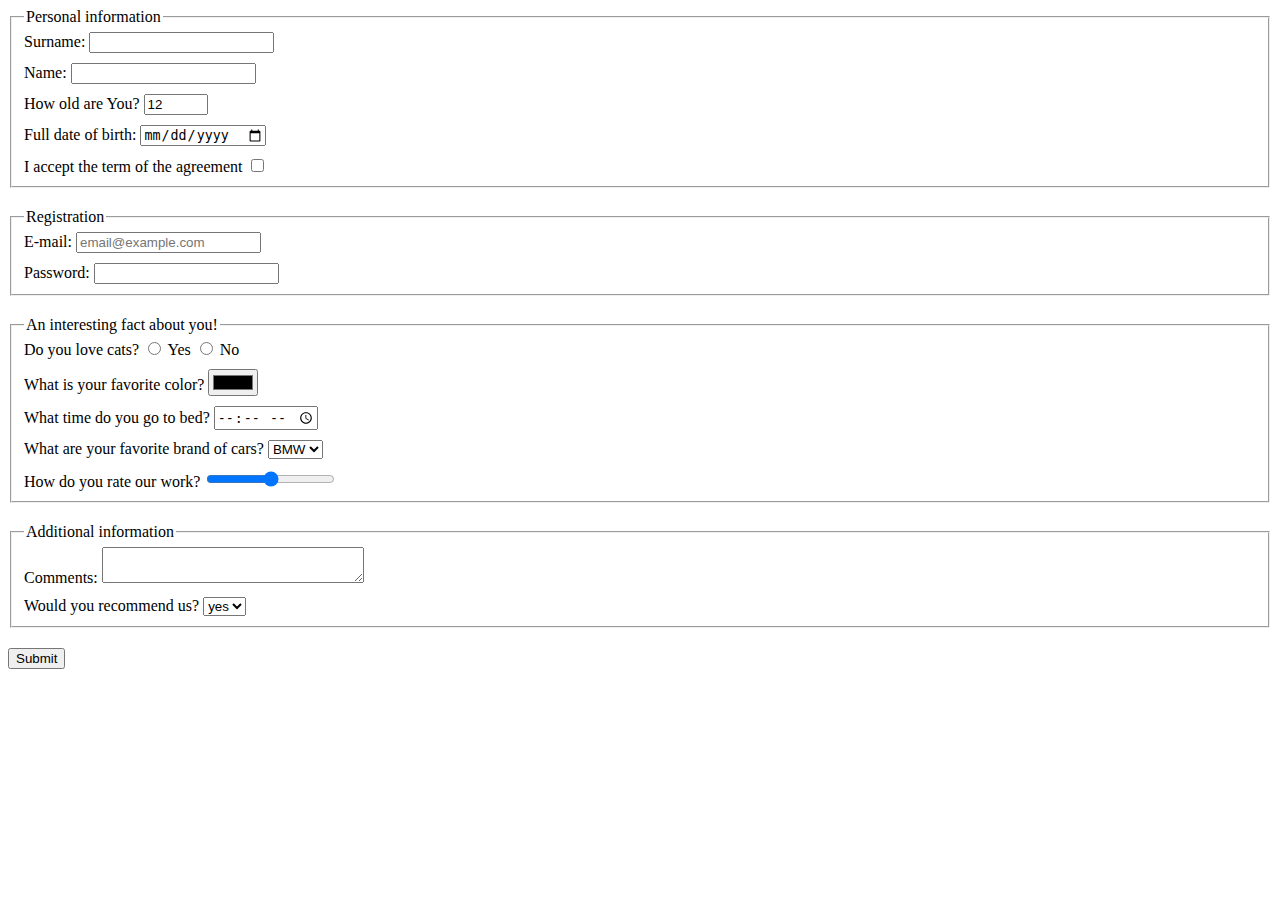
<file: index.html>
<!doctype html><html lang="en"><head><meta charset="UTF-8"><meta name="viewport" content="width=device-width, user-scalable=no, initial-scale=1.0, maximum-scale=1.0, minimum-scale=1.0"><meta http-equiv="X-UA-Compatible" content="ie=edge"><title>HTML Form</title><link rel="stylesheet" href="style.6a31847f.css"></head><body> <form class="form" action="https://mate-academy-form-lesson.herokuapp.com/create-application" method="post"> <fieldset class="form-fieldset"> <legend> Personal information </legend> <div class="form-group"> <label> Surname: <input type="text" name="surname" required autocomplete="off"> </label> </div> <div class="form-group"> <label> Name: <input type="text" name="name" required autocomplete="off"> </label> </div> <div class="form-group"> <label> How old are You? <input type="number" name="age" pattern="\d+" min="1" max="100" value="12" autocomplete="off"> </label> </div> <div class="form-group"> <label> Full date of birth: <input type="date" name="dateOfBirth"> </label> </div> <div class="form-group"> <label> I accept the term of the agreement <input type="checkbox" required> </label> </div> </fieldset> <fieldset class="form-fieldset"> <legend>Registration</legend> <div class="form-group"> <label> E-mail: <input type="email" name="email" pattern="[^@\s]+@[^@\s]+\.[^@\s]+" placeholder="email@example.com" multiple> </label> </div> <div class="form-group"> <label> Password: <input type="password" name="password" minlength="5" maxlength="20"> </label> </div> </fieldset> <fieldset class="form-fieldset"> <legend> An interesting fact about you! </legend> <div class="form-group"> <label> Do you love cats? <input type="radio" name="catLover" value="yes"> Yes <input type="radio" name="catLover" value="no"> No </label> </div> <div class="form-group"> <label> What is your favorite color? <input type="color" name="favoriteColor"> </label> </div> <div class="form-group"> <label> What time do you go to bed? <input type="time" name="bedTime"> </label> </div> <div class="form-group"> <label> What are your favorite brand of cars? <select name="favoriteBrandOfCar"> <option value="BMW">BMW</option> <option value="Audi">Audi</option> <option value="Lada">Lada</option> </select> </label> </div> <div class="form-group"> <label> How do you rate our work? <input type="range" name="rate"> </label> </div> </fieldset> <fieldset class="form-fieldset"> <legend> Additional information </legend> <div class="form-group"> <label> Comments: <textarea name="comments" cols="30" rows="2">
            </textarea> </label> </div> <div class="form-group"> <label> Would you recommend us? <select name="recommendation"> <option value="yes" selected>yes</option> <option value="no">no</option> </select> </label> </div> </fieldset> <button type="submit"> Submit </button> </form> </body></html>
</file>
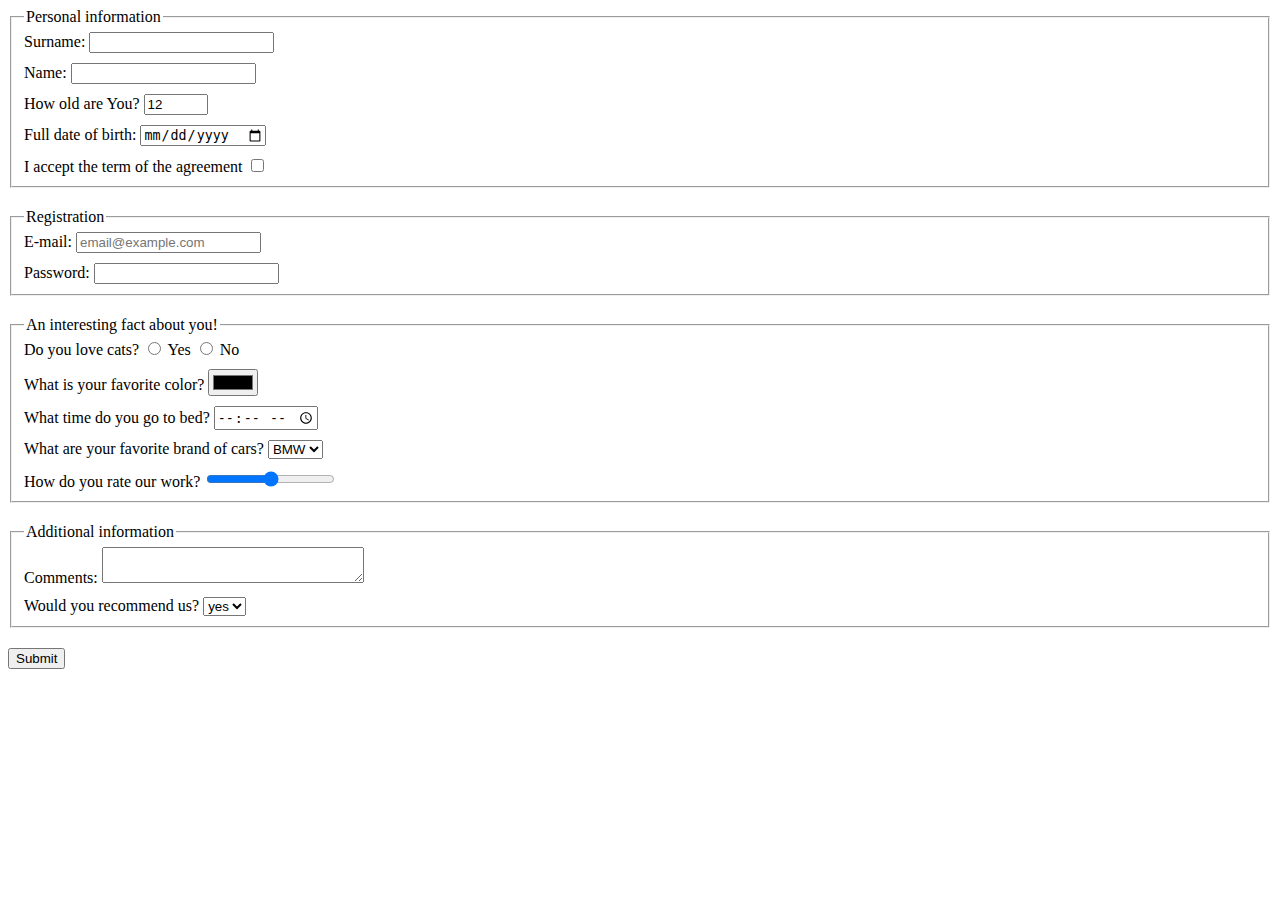
<file: src/index.html>
<!doctype html>
<html lang="en">
  <head>
    <meta charset="UTF-8">
    <meta
      name="viewport"
      content="width=device-width, user-scalable=no, initial-scale=1.0, maximum-scale=1.0, minimum-scale=1.0"
    >
    <meta http-equiv="X-UA-Compatible" content="ie=edge">
    <title>HTML Form</title>
    <link rel="stylesheet" href="./style.css">
  </head>
  <body>
    <form 
      class="form"  
      action="https://mate-academy-form-lesson.herokuapp.com/create-application" 
      method="post"
    >
      <fieldset class="form-fieldset">
        <legend>
          Personal information
        </legend>
        <div class="form-group">
          <label>
            Surname:
            <input 
              type="text" 
              name="surname" 
              required 
              autocomplete="off"
            >
          </label>
        </div>
        <div class="form-group">
          <label>
            Name:
            <input 
              type="text" 
              name="name" 
              required 
              autocomplete="off"
            >
          </label>
        </div>
        <div class="form-group">
          <label>
            How old are You?
            <input 
              type="number" 
              name="age" 
              pattern="\d+" 
              min="1" max="100" 
              value="12" 
              autocomplete="off"
            >
          </label>
        </div>
        <div class="form-group">
          <label>
            Full date of birth:
            <input type="date" name="dateOfBirth">
          </label>
        </div>
        <div class="form-group">
          <label>
            I accept the term of the agreement
            <input 
              type="checkbox" 
              required
            >
          </label>
        </div>
      </fieldset>

      <fieldset class="form-fieldset">
        <legend>Registration</legend>
        <div class="form-group">
          <label>
            E-mail:
            <input 
              type="email" 
              name="email" 
              pattern="[^@\s]+@[^@\s]+\.[^@\s]+" 
              placeholder="email@example.com" 
              multiple 
            >
          </label>
        </div>
        <div class="form-group">
          <label>
            Password:
            <input 
              type="password" 
              name="password" 
              minlength="5" 
              maxlength="20"
            >
          </label>
        </div>
      </fieldset>

      <fieldset class="form-fieldset">
        <legend>
          An interesting fact about you!
        </legend>
        <div class="form-group">
          <label>
            Do you love cats?
            <input 
              type="radio" 
              name="catLover" 
              value="yes"
            >
            Yes
            <input 
              type="radio" 
              name="catLover" 
              value="no"
            >
            No
          </label>
        </div>
        <div class="form-group">
          <label>
            What is your favorite color?
            <input type="color" name="favoriteColor">
          </label>
        </div>
        <div class="form-group">
          <label>
            What time do you go to bed?
            <input type="time" name="bedTime">
          </label>
        </div>
        <div class="form-group">
          <label>
            What are your favorite brand of cars?
            <select name="favoriteBrandOfCar">
              <option value="BMW">BMW</option>
              <option value="Audi">Audi</option>
              <option value="Lada">Lada</option>
            </select>
          </label>
        </div>
        <div class="form-group">
          <label>
            How do you rate our work?
            <input type="range" name="rate">
          </label>
        </div>
      </fieldset>

      <fieldset class="form-fieldset">
        <legend>
          Additional information
        </legend>
        <div class="form-group">
          <label>
            Comments:
            <textarea 
              name="comments" 
              cols="30" 
              rows="2">
            </textarea>
          </label>
        </div>
        <div class="form-group">
          <label>
            Would you recommend us?
            <select name="recommendation">
              <option value="yes" selected>yes</option>
              <option value="no">no</option>
            </select>
          </label>
        </div>
      </fieldset>

      <button type="submit">
        Submit
      </button>
    </form>
  </body>
</html>
</file>
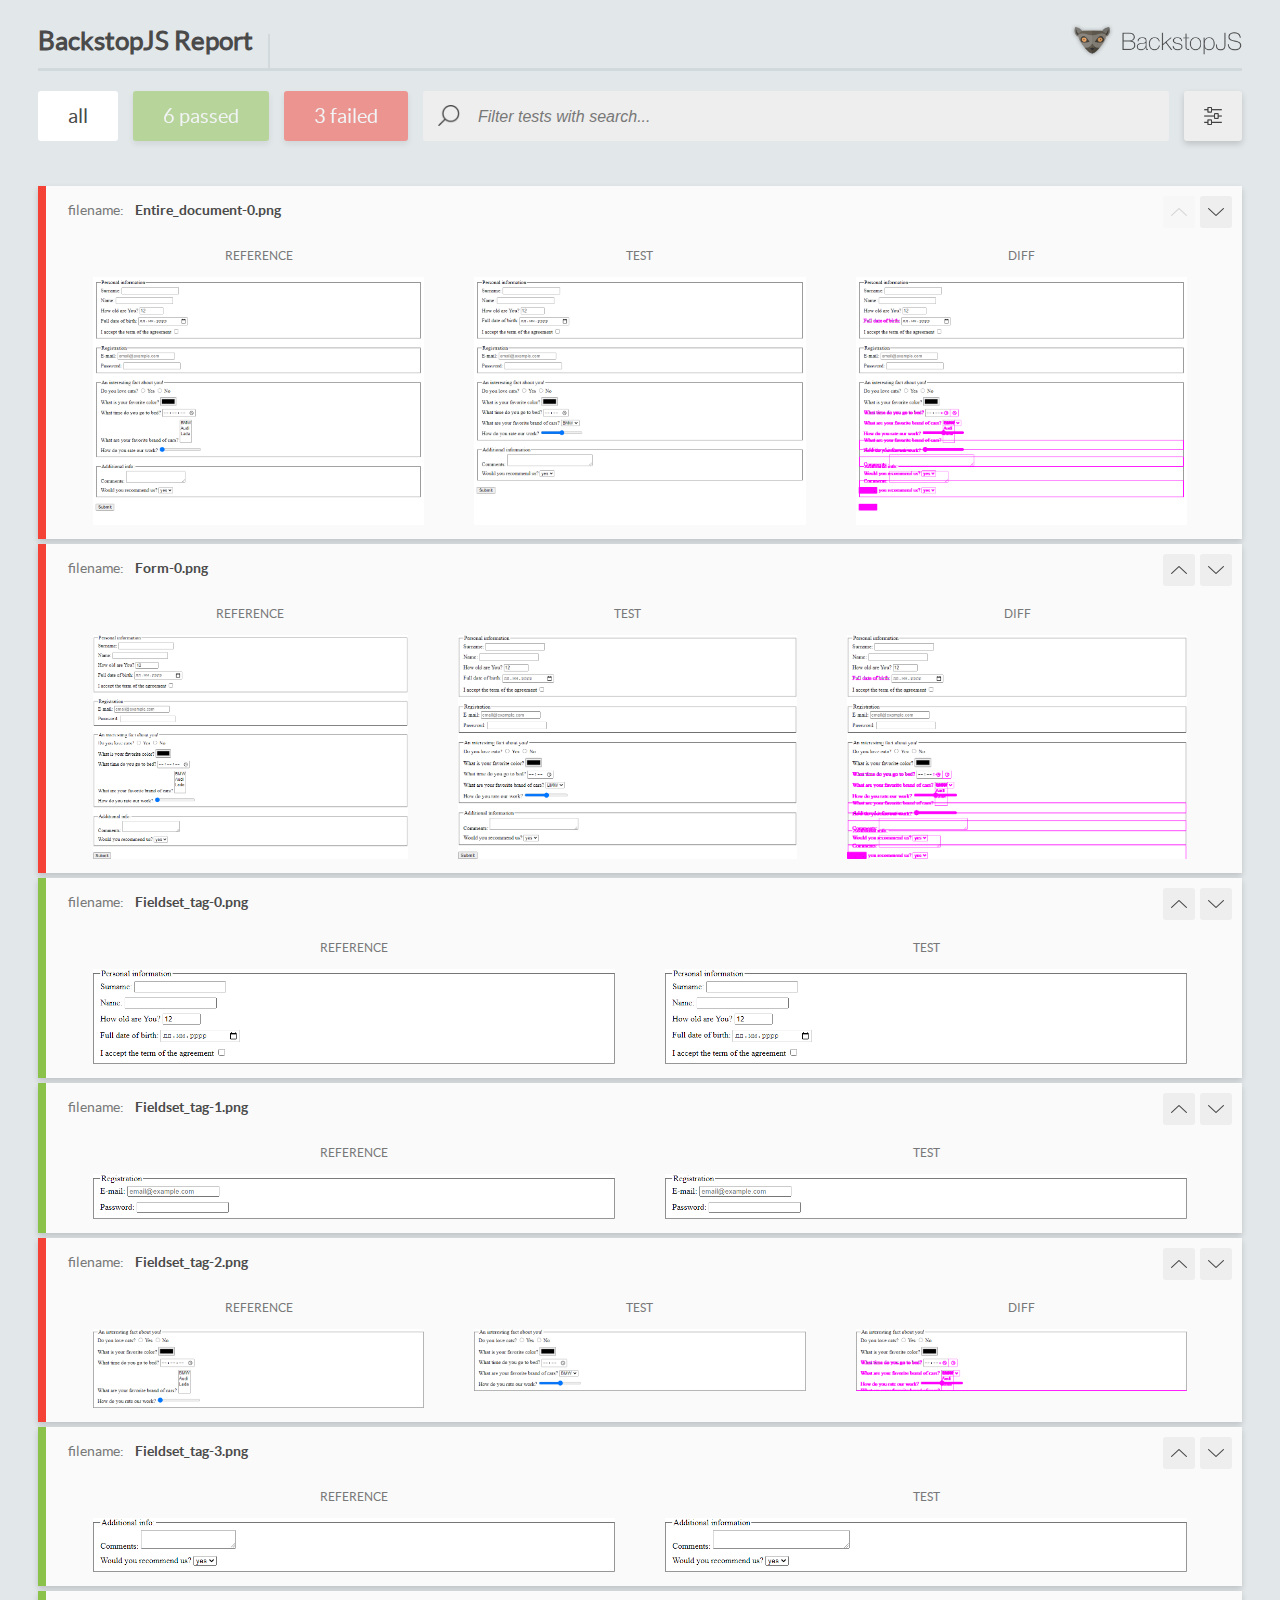
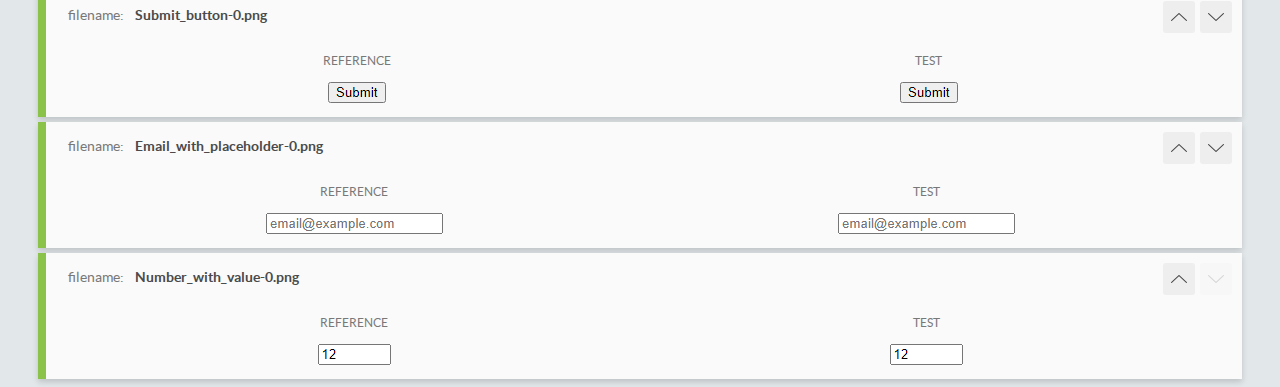
<file: report/html_report/index.html>
<!DOCTYPE html>
<html>
  <head>
    <meta charset="utf-8">
    <!-- Disable Cache -->
    <meta http-equiv="Cache-Control" content="no-cache, no-store, must-revalidate">
    <meta http-equiv="Pragma" content="no-cache">
    <meta http-equiv="Expires" content="0">

    <title>BackstopJS Report</title>

    <style>
      @font-face {
          font-family: 'latoregular';
          src: url('./assets/fonts/lato-regular-webfont.woff2') format('woff2'),
              url('./assets/fonts/lato-regular-webfont.woff') format('woff');
          font-weight: 400;
          font-style: normal;
      }
      @font-face {
          font-family: 'latobold';
          src: url('./assets/fonts/lato-bold-webfont.woff2') format('woff2'),
              url('./assets/fonts/lato-bold-webfont.woff') format('woff');
          font-weight: 700;
          font-style: normal;
      }

      .ReactModal__Body--open {
          overflow: hidden;
      }
      .ReactModal__Body--open .header {
        display: none;
      }

    </style>
  </head>
  <body style="background-color: #E2E7EA">
    <div id="root">

    </div>
    <script type="text/javascript">
      function report (report) { // eslint-disable-line no-unused-vars
        window.tests = report;
      }
    </script>
    <script type="text/javascript" src="config.js"></script>
    <script type="text/javascript" src="index_bundle.js"></script>
  </body>
</html>
</file>
<file: style.6a31847f.css>
.form-fieldset{margin-bottom:20px}.form-group{margin-bottom:10px}.form-fieldset .form-group:last-of-type{margin-bottom:0}
/*# sourceMappingURL=style.6a31847f.css.map */
</file>
<file: src/style.css>
/* styles go here */
.form-fieldset {
  margin-bottom: 20px;
}

.form-group {
  margin-bottom: 10px;
}

.form-fieldset .form-group:last-of-type {
  margin-bottom: 0;
}
</file>
